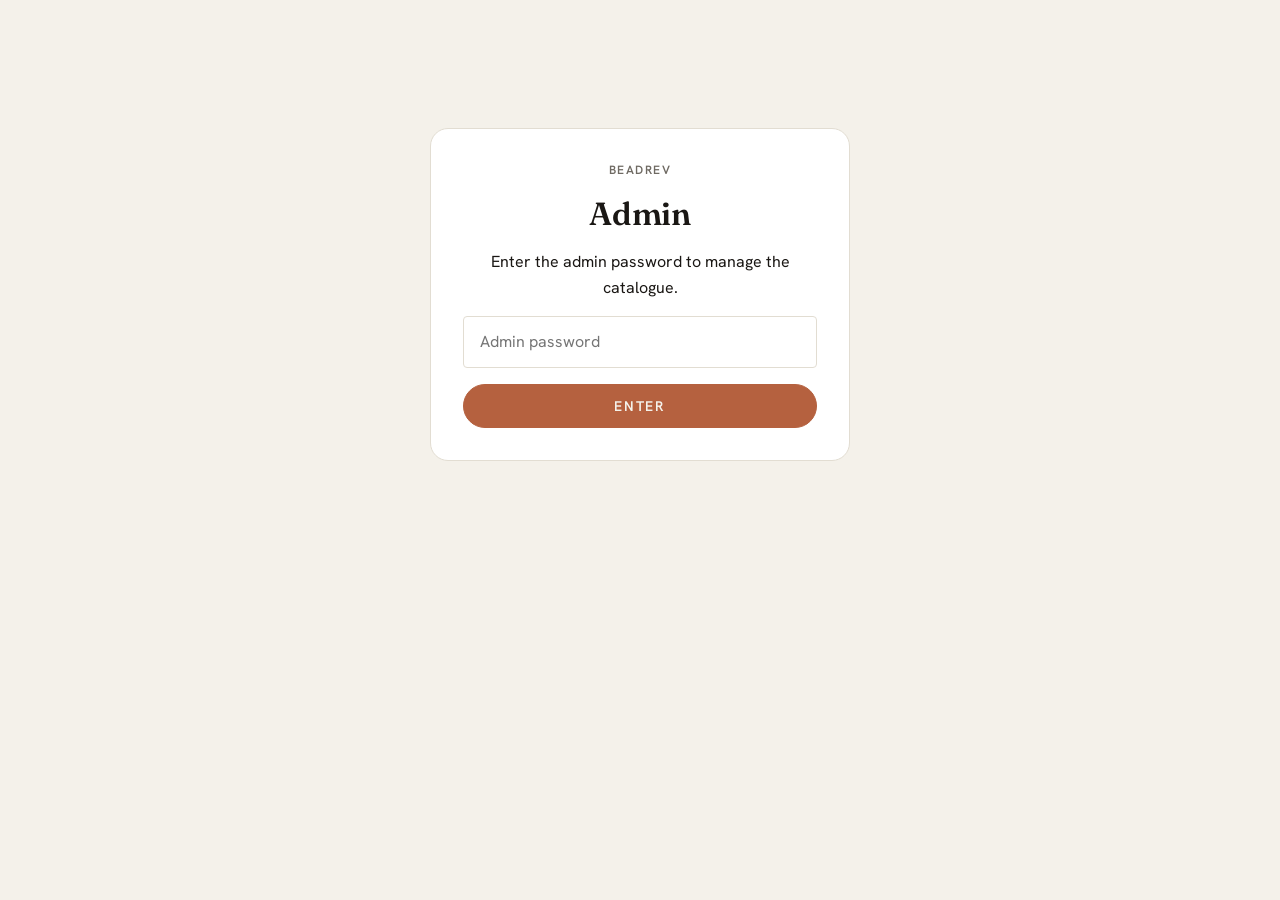
<file: admin.html>
<!DOCTYPE html>
<html lang="en">
<head>
  <meta charset="UTF-8">
  <meta name="viewport" content="width=device-width, initial-scale=1">
  <meta name="robots" content="noindex, nofollow">
  <title>BeadRev — Admin</title>

  <link rel="icon" href="images/favicon.svg" type="image/svg+xml">

  <link rel="preconnect" href="https://fonts.googleapis.com">
  <link rel="preconnect" href="https://fonts.gstatic.com" crossorigin>
  <link href="https://fonts.googleapis.com/css2?family=Fraunces:opsz,wght@9..144,400;9..144,600&family=Hanken+Grotesk:wght@400;500;600&display=swap" rel="stylesheet">
  <link rel="preconnect" href="https://res.cloudinary.com">

  <link rel="stylesheet" href="css/styles.css">
  <script src="js/config.js" defer></script>
</head>
<body>
  <div class="admin-shell">

    <div class="admin-gate" id="admin-gate">
      <p class="label">BeadRev</p>
      <h1>Admin</h1>
      <p>Enter the admin password to manage the catalogue.</p>
      <form id="gate-form" novalidate>
        <div class="field">
          <label for="gate-password" class="visually-hidden">Admin password</label>
          <input type="password" id="gate-password" name="password" autocomplete="current-password" required placeholder="Admin password">
        </div>
        <button class="btn btn--accent btn--block" type="submit" id="gate-submit">Enter</button>
        <p class="field-hint" id="gate-hint" role="alert"></p>
      </form>
    </div>

    <div id="admin-main" hidden>
      <header class="admin-header">
        <div>
          <p class="label">BeadRev</p>
          <h1>Admin</h1>
        </div>
        <p class="admin-status" id="admin-status" role="status">Loading products…</p>
      </header>

      <div id="admin-notice"></div>

      <section aria-labelledby="admin-list-title">
        <div class="admin-section-head">
          <p class="label">Catalogue</p>
          <h2 id="admin-list-title">Products</h2>
        </div>
        <div class="admin-list" id="admin-list"></div>
        <button class="btn btn--ghost" id="admin-add-btn" type="button">+ Add a new piece</button>
      </section>

      <section aria-labelledby="admin-form-title" id="admin-form-section" hidden>
        <form class="admin-form" id="admin-form" novalidate>
          <h2 id="admin-form-title">Add a piece</h2>

          <div class="field">
            <label for="f-name">Yorùbá name</label>
            <input type="text" id="f-name" required>
          </div>

          <div class="field-row field-row--2">
            <div class="field">
              <label for="f-meaning">Meaning</label>
              <input type="text" id="f-meaning" required>
            </div>
            <div class="field">
              <label for="f-type">Type</label>
              <select id="f-type">
                <option value="bracelet">Bracelet</option>
                <option value="necklace">Necklace</option>
              </select>
            </div>
          </div>

          <div class="field">
            <label for="f-tagline">Tagline</label>
            <input type="text" id="f-tagline" required>
          </div>

          <div class="field">
            <label for="f-description">Material description</label>
            <textarea id="f-description"></textarea>
          </div>

          <div class="field-row field-row--2">
            <div class="field">
              <label for="f-price">Price (₦)</label>
              <input type="number" id="f-price" min="0" step="100" inputmode="numeric" required>
            </div>
            <div class="field">
              <span class="label" id="f-stock-label">Availability</span>
              <label class="toggle" for="f-instock">
                <input type="checkbox" id="f-instock" checked aria-labelledby="f-stock-label">
                <span>In stock</span>
              </label>
            </div>
          </div>

          <div class="field">
            <span class="label" id="f-themes-label">Themes</span>
            <div class="chip-input" id="f-themes" aria-labelledby="f-themes-label">
              <input type="text" id="f-themes-input" placeholder="Type a theme, press Enter">
            </div>
            <p class="field-hint">Drives the shop's filter chips — e.g. Success, Joy, Love, Favour, Faith, Protection.</p>
          </div>

          <div class="field-row field-row--2">
            <div class="field">
              <span class="label" id="f-colours-label">Colours</span>
              <div class="chip-input" id="f-colours" aria-labelledby="f-colours-label">
                <input type="text" id="f-colours-input" placeholder="Type a colour, press Enter">
              </div>
            </div>
            <div class="field">
              <span class="label" id="f-sizes-label">Sizes</span>
              <div class="chip-input" id="f-sizes" aria-labelledby="f-sizes-label">
                <input type="text" id="f-sizes-input" placeholder="Type a size, press Enter">
              </div>
            </div>
          </div>

          <div class="field">
            <span class="label" id="image-drop-label">Photo</span>
            <div class="image-drop" id="image-drop" tabindex="0" role="button" aria-labelledby="image-drop-label">
              <div class="image-drop__preview" id="image-preview" hidden></div>
              <p id="image-drop-text">Drag a photo here, or click to choose one</p>
              <input type="file" id="image-input" accept="image/*" class="visually-hidden" tabindex="-1">
            </div>
            <p class="field-hint" id="image-hint" aria-live="polite"></p>
          </div>

          <div class="admin-form__actions">
            <button class="btn btn--accent" type="submit" id="form-save-btn">Save piece</button>
            <button class="btn btn--ghost" type="button" id="form-cancel-btn">Cancel</button>
            <button class="btn btn--danger" type="button" id="form-delete-btn" hidden>Delete this piece</button>
          </div>
        </form>
      </section>

      <div class="admin-save-bar">
        <button class="btn btn--accent" id="admin-save-all" type="button">Save catalogue to BeadRev</button>
        <p class="field-hint" id="admin-save-hint" aria-live="polite"></p>
      </div>
    </div>
  </div>

  <div class="toast-region" id="toast-region"></div>
  <div class="visually-hidden" id="sr-announcer" aria-live="polite" aria-atomic="true"></div>

  <script src="js/admin.js" defer></script>
</body>
</html>
</file>
<file: css/styles.css>
/* ============================================================
   BeadRev NG — design tokens
   ============================================================ */
:root {
  /* Colour */
  --bg:     #F4F1EA;
  --ink:    #1A1714;
  --muted:  #6F6A63;
  --accent: #B5613F;
  --line:   #E2DDD2;
  --surface: #FFFFFF;

  /* Spacing scale */
  --space-1: 4px;
  --space-2: 8px;
  --space-3: 12px;
  --space-4: 16px;
  --space-5: 24px;
  --space-6: 32px;
  --space-7: 48px;
  --space-8: 64px;
  --space-9: 96px;

  /* Type scale */
  --font-display: "Fraunces", Georgia, serif;
  --font-body: "Hanken Grotesk", -apple-system, BlinkMacSystemFont, "Segoe UI", sans-serif;
  --text-xs:   0.75rem;
  --text-sm:   0.875rem;
  --text-base: 1rem;
  --text-md:   1.125rem;
  --text-lg:   1.375rem;
  --text-xl:   1.875rem;
  --text-2xl:  2.5rem;
  --text-3xl:  3.5rem;
  --leading-tight: 1.15;
  --leading-snug: 1.35;
  --leading-relaxed: 1.6;
  --tracking-label: 0.12em;

  /* Radius & shadow */
  --radius-sm: 4px;
  --radius-md: 10px;
  --radius-lg: 18px;
  --shadow-soft: 0 12px 32px -16px rgba(26, 23, 20, 0.28);
  --shadow-card: 0 6px 20px -12px rgba(26, 23, 20, 0.22);

  /* Motion */
  --ease: cubic-bezier(0.22, 1, 0.36, 1);
  --duration-fast: 150ms;
  --duration-base: 250ms;
  --duration-slow: 400ms;

  --tap-min: 44px;
}

@media (prefers-reduced-motion: reduce) {
  :root {
    --duration-fast: 0ms;
    --duration-base: 0ms;
    --duration-slow: 0ms;
  }
}

/* ============================================================
   Reset & base
   ============================================================ */
*, *::before, *::after { box-sizing: border-box; }
html { -webkit-text-size-adjust: 100%; }

body {
  margin: 0;
  background: var(--bg);
  color: var(--ink);
  font-family: var(--font-body);
  font-size: var(--text-base);
  line-height: var(--leading-relaxed);
  -webkit-font-smoothing: antialiased;
  text-rendering: optimizeLegibility;
}

img, video { max-width: 100%; display: block; }

h1, h2, h3, h4 {
  font-family: var(--font-display);
  font-weight: 600;
  line-height: var(--leading-tight);
  margin: 0;
  letter-spacing: -0.01em;
}

p { margin: 0; }

a { color: inherit; }

button {
  font-family: inherit;
  font-size: inherit;
  cursor: pointer;
}

ul { margin: 0; padding: 0; list-style: none; }

:focus-visible {
  outline: 2px solid var(--accent);
  outline-offset: 3px;
  border-radius: var(--radius-sm);
}

.visually-hidden {
  position: absolute;
  width: 1px;
  height: 1px;
  margin: -1px;
  padding: 0;
  overflow: hidden;
  clip: rect(0 0 0 0);
  white-space: nowrap;
  border: 0;
}

.skip-link {
  position: absolute;
  top: -100%;
  left: var(--space-4);
  background: var(--ink);
  color: var(--bg);
  padding: var(--space-3) var(--space-5);
  border-radius: var(--radius-sm);
  z-index: 200;
  transition: top var(--duration-base) var(--ease);
}
.skip-link:focus { top: var(--space-3); }

.label {
  font-size: var(--text-xs);
  letter-spacing: var(--tracking-label);
  text-transform: uppercase;
  color: var(--muted);
  font-weight: 600;
}

.container {
  max-width: 1240px;
  margin: 0 auto;
  padding-inline: var(--space-5);
}

@media (min-width: 700px) {
  .container { padding-inline: var(--space-7); }
}

/* ============================================================
   Page-load reveal
   ============================================================ */
[data-reveal] {
  opacity: 0;
  transform: translateY(18px);
  transition: opacity var(--duration-slow) var(--ease), transform var(--duration-slow) var(--ease);
}
[data-reveal].is-visible {
  opacity: 1;
  transform: translateY(0);
}
@media (prefers-reduced-motion: reduce) {
  [data-reveal] { opacity: 1; transform: none; transition: none; }
}

/* ============================================================
   Header
   ============================================================ */
.site-header {
  position: sticky;
  top: 0;
  z-index: 50;
  display: flex;
  align-items: center;
  justify-content: space-between;
  padding: var(--space-3) var(--space-5);
  background: rgba(244, 241, 234, 0.86);
  backdrop-filter: saturate(140%) blur(10px);
  border-bottom: 1px solid var(--line);
}
@media (min-width: 700px) {
  .site-header { padding: var(--space-4) var(--space-7); }
}

.wordmark {
  font-family: var(--font-display);
  font-size: var(--text-lg);
  letter-spacing: 0.02em;
  text-decoration: none;
}

.cart-toggle,
.nav-toggle {
  display: inline-flex;
  align-items: center;
  gap: var(--space-2);
  background: transparent;
  border: 1px solid var(--line);
  border-radius: 999px;
  padding: var(--space-2) var(--space-4);
  min-height: var(--tap-min);
  font-size: var(--text-sm);
  letter-spacing: var(--tracking-label);
  text-transform: uppercase;
  color: var(--ink);
  transition: border-color var(--duration-base) var(--ease), background var(--duration-base) var(--ease);
}
.cart-toggle:hover,
.nav-toggle:hover { border-color: var(--accent); }

.nav-toggle__icon {
  position: relative;
  display: inline-block;
  width: 16px;
  height: 1px;
  background: currentColor;
}
.nav-toggle__icon::before,
.nav-toggle__icon::after {
  content: "";
  position: absolute;
  left: 0;
  width: 16px;
  height: 1px;
  background: currentColor;
}
.nav-toggle__icon::before { top: -5px; }
.nav-toggle__icon::after { top: 5px; }

.cart-count {
  display: inline-flex;
  align-items: center;
  justify-content: center;
  min-width: 22px;
  height: 22px;
  padding-inline: 6px;
  border-radius: 999px;
  background: var(--accent);
  color: var(--surface);
  font-size: var(--text-xs);
  font-weight: 700;
  letter-spacing: 0;
  text-transform: none;
  transition: transform var(--duration-fast) var(--ease);
}
.cart-count.is-bumped { animation: bump var(--duration-base) var(--ease); }
@keyframes bump {
  0% { transform: scale(1); }
  40% { transform: scale(1.35); }
  100% { transform: scale(1); }
}
@media (prefers-reduced-motion: reduce) {
  .cart-count.is-bumped { animation: none; }
}

/* ============================================================
   Hero
   ============================================================ */
.hero {
  position: relative;
  display: grid;
  align-items: end;
  min-height: min(56vh, 520px);
  overflow: hidden;
  color: var(--bg);
}
@media (min-width: 700px) {
  .hero { min-height: min(86vh, 760px); }
  .scroll-cue { display: inline-flex; }
}

.hero__media {
  position: absolute;
  inset: 0;
  z-index: 0;
  background: linear-gradient(155deg, #C98A6B 0%, #8C4A30 60%, #4A2A1B 100%);
}
.hero__media video,
.hero__media img {
  width: 100%;
  height: 100%;
  object-fit: cover;
}
.hero__media::after {
  content: "";
  position: absolute;
  inset: 0;
  background: linear-gradient(180deg, rgba(26,23,20,0.18) 0%, rgba(26,23,20,0.62) 100%);
}

.hero__content {
  position: relative;
  z-index: 1;
  padding: var(--space-7) var(--space-5) var(--space-3);
  max-width: 640px;
}
@media (min-width: 700px) {
  .hero__content { padding: var(--space-9) var(--space-7) var(--space-8); }
}

.hero__top {
  position: absolute;
  top: var(--space-5);
  left: var(--space-5);
  right: var(--space-5);
  z-index: 1;
  display: flex;
  flex-direction: column;
  align-items: flex-end;
  gap: var(--space-2);
}

.hero__eyebrow {
  align-self: stretch;
  color: rgba(244, 241, 234, 0.78);
}

.hero__headline {
  font-size: clamp(var(--text-2xl), 7vw, var(--text-3xl));
  margin-bottom: var(--space-4);
}

.hero__line {
  font-size: var(--text-md);
  max-width: 46ch;
  color: rgba(244, 241, 234, 0.92);
}

.hero__sound-toggle {
  display: inline-flex;
  align-items: center;
  min-height: var(--tap-min);
  padding: var(--space-2) var(--space-4);
  border-radius: 999px;
  border: 1px solid rgba(244, 241, 234, 0.5);
  background: rgba(26, 23, 20, 0.35);
  backdrop-filter: blur(6px);
  color: rgba(244, 241, 234, 0.92);
  font-size: var(--text-xs);
  letter-spacing: var(--tracking-label);
  text-transform: uppercase;
  transition: border-color var(--duration-base) var(--ease), background var(--duration-base) var(--ease);
}
.hero__sound-toggle:hover { border-color: rgba(244, 241, 234, 0.9); }
.hero__sound-toggle[aria-pressed="true"] { background: rgba(26, 23, 20, 0.55); }

.scroll-cue {
  display: none;
  position: absolute;
  bottom: var(--space-5);
  left: 50%;
  transform: translateX(-50%);
  z-index: 1;
  flex-direction: column;
  align-items: center;
  gap: var(--space-2);
  color: rgba(244, 241, 234, 0.85);
  font-size: var(--text-xs);
  letter-spacing: var(--tracking-label);
  text-transform: uppercase;
  text-decoration: none;
}
.scroll-cue__line {
  width: 1px;
  height: 36px;
  background: currentColor;
  animation: scrollcue 1.8s var(--ease) infinite;
}
@keyframes scrollcue {
  0%   { transform: scaleY(0.3); opacity: 0.4; transform-origin: top; }
  50%  { transform: scaleY(1);   opacity: 1;   transform-origin: top; }
  100% { transform: scaleY(0.3); opacity: 0.4; transform-origin: bottom; }
}
@media (prefers-reduced-motion: reduce) {
  .scroll-cue__line { animation: none; }
}

/* ============================================================
   Section heads
   ============================================================ */
.section { padding-block: var(--space-9); }
.section__head {
  max-width: 64ch;
  margin-bottom: var(--space-7);
}
.section__title {
  font-size: clamp(var(--text-xl), 4.5vw, var(--text-2xl));
  margin-top: var(--space-2);
}
/* ============================================================
   Filters
   ============================================================ */
.filters {
  display: flex;
  flex-wrap: wrap;
  gap: var(--space-2);
  margin-bottom: var(--space-6);
}

.filter-chip {
  display: inline-flex;
  align-items: center;
  min-height: var(--tap-min);
  padding: var(--space-2) var(--space-5);
  border-radius: 999px;
  border: 1px solid var(--line);
  background: transparent;
  color: var(--muted);
  font-size: var(--text-sm);
  letter-spacing: var(--tracking-label);
  text-transform: uppercase;
  transition: all var(--duration-base) var(--ease);
}
.filter-chip:hover { border-color: var(--accent); color: var(--ink); }
.filter-chip[aria-pressed="true"] {
  background: var(--ink);
  border-color: var(--ink);
  color: var(--bg);
}

/* ============================================================
   Product grid & cards
   ============================================================ */
.grid {
  display: grid;
  grid-template-columns: repeat(1, 1fr);
  gap: var(--space-6) var(--space-5);
}
@media (min-width: 620px) {
  .grid { grid-template-columns: repeat(2, 1fr); }
}
@media (min-width: 980px) {
  .grid { grid-template-columns: repeat(3, 1fr); gap: var(--space-7); }
}

.product-card {
  display: block;
  width: 100%;
  text-align: left;
  background: transparent;
  border: 0;
  padding: 0;
  color: inherit;
}

.product-card__frame {
  position: relative;
  aspect-ratio: 4 / 5;
  border-radius: var(--radius-md);
  overflow: hidden;
  background: var(--line);
  margin-bottom: var(--space-4);
  transition: transform var(--duration-slow) var(--ease), box-shadow var(--duration-slow) var(--ease);
}
.product-card:hover .product-card__frame,
.product-card:focus-visible .product-card__frame {
  transform: translateY(-4px);
  box-shadow: var(--shadow-card);
}
.product-card:hover .product-card__image,
.product-card:focus-visible .product-card__image {
  transform: scale(1.045);
}

.product-card__image,
.product-card__placeholder {
  position: absolute;
  inset: 0;
  width: 100%;
  height: 100%;
  object-fit: cover;
  transition: transform var(--duration-slow) var(--ease), opacity var(--duration-slow) var(--ease);
}
.product-card__image[data-loaded="false"] { opacity: 0; }
.product-card__image[data-loaded="true"] { opacity: 1; }

.product-card__placeholder {
  display: flex;
  align-items: center;
  justify-content: center;
  text-align: center;
  padding: var(--space-5);
  font-family: var(--font-display);
  font-size: var(--text-lg);
  color: var(--surface);
  background: linear-gradient(155deg, #C98A6B 0%, #8C4A30 100%);
}

.badge {
  position: absolute;
  top: var(--space-3);
  left: var(--space-3);
  z-index: 1;
  background: rgba(26, 23, 20, 0.82);
  color: var(--bg);
  font-size: var(--text-xs);
  letter-spacing: var(--tracking-label);
  text-transform: uppercase;
  padding: var(--space-1) var(--space-3);
  border-radius: 999px;
}

.product-card__name {
  font-family: var(--font-display);
  font-size: var(--text-md);
  margin-bottom: 2px;
}
.product-card__meaning {
  color: var(--accent);
  font-size: var(--text-sm);
  letter-spacing: var(--tracking-label);
  text-transform: uppercase;
  margin-bottom: var(--space-2);
}
.product-card__tagline {
  color: var(--muted);
  font-size: var(--text-sm);
  margin-bottom: var(--space-2);
}
.product-card__price {
  font-weight: 600;
}

.product-card[data-sold-out="true"] .product-card__frame { opacity: 0.55; }

.no-results {
  padding: var(--space-7) 0;
  color: var(--muted);
  text-align: center;
  font-size: var(--text-md);
}

/* Skeletons */
.skeleton-card__frame {
  aspect-ratio: 4 / 5;
  border-radius: var(--radius-md);
  margin-bottom: var(--space-4);
  background: linear-gradient(100deg, var(--line) 30%, #F0EBE0 50%, var(--line) 70%);
  background-size: 200% 100%;
  animation: shimmer 1.5s ease-in-out infinite;
}
.skeleton-card__line {
  height: 14px;
  border-radius: var(--radius-sm);
  background: var(--line);
  margin-bottom: var(--space-2);
}
.skeleton-card__line--short { width: 55%; }
.skeleton-card__line--tiny { width: 35%; }
@keyframes shimmer {
  0% { background-position: 200% 0; }
  100% { background-position: -200% 0; }
}
@media (prefers-reduced-motion: reduce) {
  .skeleton-card__frame { animation: none; }
}

.notice {
  display: inline-flex;
  align-items: center;
  gap: var(--space-2);
  font-size: var(--text-sm);
  color: var(--muted);
  background: var(--surface);
  border: 1px solid var(--line);
  border-radius: 999px;
  padding: var(--space-2) var(--space-4);
  margin-bottom: var(--space-5);
}

/* ============================================================
   Modal — quick view
   ============================================================ */
.scrim {
  position: fixed;
  inset: 0;
  background: rgba(26, 23, 20, 0.5);
  z-index: 90;
  opacity: 0;
  visibility: hidden;
  transition: opacity var(--duration-base) var(--ease), visibility 0s linear var(--duration-base);
}
.scrim.is-open {
  opacity: 1;
  visibility: visible;
  transition: opacity var(--duration-base) var(--ease);
}

.modal {
  position: fixed;
  inset: 0;
  z-index: 91;
  display: flex;
  align-items: center;
  justify-content: center;
  padding: var(--space-4);
  visibility: hidden;
  pointer-events: none;
}
.modal.is-open { visibility: visible; pointer-events: auto; }

.modal__panel {
  background: var(--surface);
  border-radius: var(--radius-lg);
  max-width: 920px;
  width: 100%;
  max-height: min(88vh, 880px);
  overflow-y: auto;
  display: grid;
  gap: 0;
  position: relative;
  opacity: 0;
  transform: translateY(24px) scale(0.98);
  transition: opacity var(--duration-base) var(--ease), transform var(--duration-base) var(--ease);
}
.modal.is-open .modal__panel {
  opacity: 1;
  transform: translateY(0) scale(1);
}
@media (min-width: 760px) {
  .modal__panel { grid-template-columns: 1.1fr 1fr; max-height: min(82vh, 760px); }
}

.modal__close--static { position: static; }

.modal__close {
  position: absolute;
  top: var(--space-3);
  right: var(--space-3);
  z-index: 2;
  width: var(--tap-min);
  height: var(--tap-min);
  display: inline-flex;
  align-items: center;
  justify-content: center;
  background: rgba(244, 241, 234, 0.92);
  border: 1px solid var(--line);
  border-radius: 50%;
  font-size: var(--text-md);
  line-height: 1;
}

.modal__gallery {
  background: var(--bg);
  padding: var(--space-5);
}
.modal__main {
  position: relative;
  aspect-ratio: 4 / 5;
  border-radius: var(--radius-md);
  overflow: hidden;
  background: var(--line);
  cursor: zoom-in;
  touch-action: pan-y pinch-zoom;
}
.modal__main img,
.modal__main .product-card__placeholder {
  position: absolute;
  inset: 0;
  width: 100%;
  height: 100%;
  object-fit: cover;
  transition: transform var(--duration-base) var(--ease);
}
.modal__main img { transform: scale(var(--zoom-scale, 1)); }
.modal__main.is-zoomed { cursor: zoom-out; }

.modal__thumbs {
  display: flex;
  gap: var(--space-2);
  margin-top: var(--space-3);
  overflow-x: auto;
  padding-bottom: 2px;
}
.modal__thumb {
  flex: 0 0 auto;
  width: 64px;
  height: 64px;
  border-radius: var(--radius-sm);
  overflow: hidden;
  border: 2px solid transparent;
  padding: 0;
  background: var(--line);
}
.modal__thumb img { width: 100%; height: 100%; object-fit: cover; }
.modal__thumb[aria-current="true"] { border-color: var(--accent); }

.modal__info {
  padding: var(--space-5);
  padding-bottom: calc(var(--space-9) + var(--space-4));
  display: flex;
  flex-direction: column;
  gap: var(--space-4);
}
@media (min-width: 760px) {
  .modal__info { padding: var(--space-6); padding-bottom: var(--space-6); }
}

.modal__meaning {
  color: var(--accent);
  letter-spacing: var(--tracking-label);
  text-transform: uppercase;
  font-size: var(--text-sm);
}
.modal__title { font-size: var(--text-xl); }
.modal__story { color: var(--muted); }
.modal__price { font-size: var(--text-md); font-weight: 600; }

/* ============================================================
   Info overlays (Our Story / Care & sizing / Contact us)
   ============================================================ */
.modal--info .modal__panel {
  grid-template-columns: 1fr;
  max-width: 640px;
  max-height: min(88vh, 720px);
}
.info-modal__photo {
  aspect-ratio: 3 / 4;
  background: var(--line);
}
.info-modal__photo img {
  width: 100%;
  height: 100%;
  object-fit: cover;
}
.info-modal__body { padding: var(--space-6); }
@media (min-width: 700px) {
  .info-modal__body { padding: var(--space-7); }
}
.info-modal__body p { margin-bottom: var(--space-4); max-width: 56ch; color: var(--muted); }
.info-modal__body p:last-of-type { margin-bottom: 0; }
.info-modal__body .contact__links { margin-top: var(--space-5); }

.option-group__label {
  display: block;
  margin-bottom: var(--space-2);
}

.swatches, .size-chips {
  display: flex;
  flex-wrap: wrap;
  gap: var(--space-2);
}

.swatch {
  display: inline-flex;
  align-items: center;
  gap: var(--space-2);
  min-height: var(--tap-min);
  padding: var(--space-1) var(--space-4) var(--space-1) var(--space-1);
  border-radius: 999px;
  border: 1px solid var(--line);
  background: var(--surface);
  font-size: var(--text-sm);
}
.swatch__dot {
  width: 28px;
  height: 28px;
  border-radius: 50%;
  border: 1px solid var(--line);
  background: var(--swatch-colour, var(--line));
}
.swatch[aria-pressed="true"] { border-color: var(--ink); background: var(--bg); font-weight: 600; }

.size-chip {
  min-width: var(--tap-min);
  min-height: var(--tap-min);
  padding-inline: var(--space-4);
  border-radius: var(--radius-sm);
  border: 1px solid var(--line);
  background: var(--surface);
  font-size: var(--text-sm);
}
.size-chip[aria-pressed="true"] {
  border-color: var(--ink);
  background: var(--ink);
  color: var(--bg);
}

.stepper {
  display: inline-flex;
  align-items: center;
  border: 1px solid var(--line);
  border-radius: 999px;
  overflow: hidden;
}
.stepper__btn {
  width: var(--tap-min);
  height: var(--tap-min);
  display: inline-flex;
  align-items: center;
  justify-content: center;
  background: transparent;
  border: 0;
  font-size: var(--text-md);
}
.stepper__btn:hover { background: var(--line); }
.stepper__value {
  min-width: 36px;
  text-align: center;
  font-variant-numeric: tabular-nums;
}

.btn {
  display: inline-flex;
  align-items: center;
  justify-content: center;
  gap: var(--space-2);
  min-height: var(--tap-min);
  padding: var(--space-3) var(--space-6);
  border-radius: 999px;
  border: 1px solid var(--ink);
  background: var(--ink);
  color: var(--bg);
  font-size: var(--text-sm);
  letter-spacing: var(--tracking-label);
  text-transform: uppercase;
  font-weight: 600;
  transition: transform var(--duration-fast) var(--ease), opacity var(--duration-fast) var(--ease), background var(--duration-base) var(--ease);
}
.btn:hover { transform: translateY(-1px); }
.btn:disabled { opacity: 0.5; cursor: not-allowed; transform: none; }
.btn--ghost { background: transparent; color: var(--ink); }
.btn--ghost:hover { background: var(--line); }
.btn--accent { background: var(--accent); border-color: var(--accent); }
.btn--block { width: 100%; }
.btn--danger { background: transparent; border-color: var(--line); color: var(--accent); }
.btn--danger:hover { border-color: var(--accent); background: rgba(181, 97, 63, 0.08); }
.btn--small { padding: var(--space-2) var(--space-4); min-height: 38px; font-size: var(--text-xs); }

.btn[data-loading="true"] { position: relative; color: transparent; }
.btn[data-loading="true"]::after {
  content: "";
  position: absolute;
  width: 16px;
  height: 16px;
  border-radius: 50%;
  border: 2px solid currentColor;
  border-top-color: transparent;
  color: var(--bg);
  animation: spin 700ms linear infinite;
}
@keyframes spin { to { transform: rotate(360deg); } }
@media (prefers-reduced-motion: reduce) {
  .btn[data-loading="true"]::after { animation-duration: 1400ms; }
}

.modal__add-row {
  display: flex;
  align-items: center;
  gap: var(--space-4);
  flex-wrap: wrap;
}

.sticky-cta {
  position: sticky;
  bottom: 0;
  background: linear-gradient(0deg, var(--surface) 60%, rgba(255,255,255,0));
  padding-top: var(--space-5);
  margin-top: auto;
}
@media (min-width: 760px) {
  .sticky-cta { position: static; background: none; padding-top: 0; }
}

.field-hint {
  font-size: var(--text-xs);
  color: var(--muted);
}

/* ============================================================
   Site menu drawer
   ============================================================ */
.nav-drawer {
  position: fixed;
  top: 0;
  left: 0;
  bottom: 0;
  z-index: 92;
  width: min(360px, 100vw);
  background: var(--surface);
  display: flex;
  flex-direction: column;
  transform: translateX(-100%);
  transition: transform var(--duration-base) var(--ease);
  box-shadow: var(--shadow-soft);
}
.nav-drawer.is-open { transform: translateX(0); }

.nav-drawer__head {
  display: flex;
  align-items: center;
  justify-content: space-between;
  padding: var(--space-5);
  border-bottom: 1px solid var(--line);
}

.nav-drawer__list {
  display: flex;
  flex-direction: column;
  padding: var(--space-3) var(--space-2);
}
.nav-drawer__link {
  display: block;
  width: 100%;
  text-align: left;
  padding: var(--space-4);
  border-radius: var(--radius-md);
  background: transparent;
  font-family: var(--font-display);
  font-size: var(--text-lg);
  min-height: var(--tap-min);
  transition: background var(--duration-base) var(--ease), color var(--duration-base) var(--ease);
}
.nav-drawer__link:hover,
.nav-drawer__link:focus-visible { background: var(--line); color: var(--accent); }

/* ============================================================
   Cart drawer
   ============================================================ */
.cart-drawer {
  position: fixed;
  top: 0;
  right: 0;
  bottom: 0;
  z-index: 92;
  width: min(440px, 100vw);
  background: var(--surface);
  display: flex;
  flex-direction: column;
  transform: translateX(100%);
  transition: transform var(--duration-base) var(--ease);
  box-shadow: var(--shadow-soft);
}
.cart-drawer.is-open { transform: translateX(0); }

.cart-drawer__head {
  display: flex;
  align-items: center;
  justify-content: space-between;
  padding: var(--space-5);
  border-bottom: 1px solid var(--line);
}
.cart-drawer__title { font-size: var(--text-lg); }

.cart-drawer__items {
  flex: 1;
  overflow-y: auto;
  padding: var(--space-4) var(--space-5);
  display: flex;
  flex-direction: column;
  gap: var(--space-4);
}

.cart-item {
  display: grid;
  grid-template-columns: 64px 1fr auto;
  gap: var(--space-3);
  align-items: start;
}
.cart-item__thumb {
  position: relative;
  width: 64px;
  height: 80px;
  border-radius: var(--radius-sm);
  overflow: hidden;
  background: var(--line);
}
.cart-item__thumb img,
.cart-item__thumb .product-card__placeholder {
  width: 100%; height: 100%; object-fit: cover; font-size: var(--text-sm);
}
.cart-item__name { font-family: var(--font-display); font-size: var(--text-md); }
.cart-item__meta { color: var(--muted); font-size: var(--text-sm); }
.cart-item__price { font-weight: 600; white-space: nowrap; }
.cart-item__remove {
  background: none;
  border: 0;
  color: var(--muted);
  font-size: var(--text-xs);
  letter-spacing: var(--tracking-label);
  text-transform: uppercase;
  text-decoration: underline;
  padding: var(--space-1) 0;
  min-height: var(--tap-min);
}
.cart-item__remove:hover { color: var(--accent); }

.cart-drawer__empty {
  margin: auto;
  text-align: center;
  color: var(--muted);
  padding: var(--space-7);
}

.cart-drawer__footer {
  border-top: 1px solid var(--line);
  padding: var(--space-5);
  display: flex;
  flex-direction: column;
  gap: var(--space-3);
}
.cart-drawer__subtotal {
  display: flex;
  justify-content: space-between;
  font-size: var(--text-md);
  font-weight: 600;
}
.cart-drawer__microcopy {
  font-size: var(--text-xs);
  color: var(--muted);
  text-align: center;
}

/* ============================================================
   Contact section
   ============================================================ */
.contact__links {
  display: flex;
  flex-wrap: wrap;
  gap: var(--space-4);
}
.contact__links .btn { min-width: 14rem; }

/* ============================================================
   Testimonials slot
   ============================================================ */
.testimonials[hidden] { display: none; }
.testimonials__grid {
  display: grid;
  gap: var(--space-5);
}
@media (min-width: 760px) {
  .testimonials__grid { grid-template-columns: repeat(3, 1fr); }
}
.testimonial {
  background: var(--surface);
  border-radius: var(--radius-md);
  padding: var(--space-5);
  border: 1px solid var(--line);
}
.testimonial blockquote { margin: 0 0 var(--space-3); font-family: var(--font-display); font-size: var(--text-md); }
.testimonial cite { color: var(--muted); font-style: normal; font-size: var(--text-sm); }

/* ============================================================
   Footer
   ============================================================ */
.site-footer {
  border-top: 1px solid var(--line);
  padding: var(--space-7) 0 var(--space-8);
}
.site-footer__row {
  display: flex;
  flex-wrap: wrap;
  align-items: center;
  justify-content: space-between;
  gap: var(--space-4);
  margin-bottom: var(--space-5);
}
.site-footer__links {
  display: flex;
  gap: var(--space-5);
  flex-wrap: wrap;
}
.site-footer__links a {
  text-decoration: none;
  letter-spacing: var(--tracking-label);
  text-transform: uppercase;
  font-size: var(--text-sm);
  border-bottom: 1px solid transparent;
  padding-bottom: 2px;
  min-height: var(--tap-min);
  display: inline-flex;
  align-items: center;
}
.site-footer__links a:hover { border-color: var(--accent); color: var(--accent); }
.site-footer__credit {
  color: var(--muted);
  font-size: var(--text-sm);
}

/* ============================================================
   Toasts & live region
   ============================================================ */
.toast-region {
  position: fixed;
  left: 50%;
  bottom: var(--space-6);
  transform: translateX(-50%);
  z-index: 120;
  display: flex;
  flex-direction: column;
  gap: var(--space-2);
  width: min(360px, calc(100vw - var(--space-6)));
}
.toast {
  background: var(--ink);
  color: var(--bg);
  border-radius: var(--radius-md);
  padding: var(--space-3) var(--space-5);
  font-size: var(--text-sm);
  box-shadow: var(--shadow-soft);
  opacity: 0;
  transform: translateY(12px);
  transition: opacity var(--duration-base) var(--ease), transform var(--duration-base) var(--ease);
}
.toast.is-visible { opacity: 1; transform: translateY(0); }
.toast--error { background: var(--accent); }

/* ============================================================
   Admin
   ============================================================ */
.admin-shell {
  max-width: 980px;
  margin: 0 auto;
  padding: var(--space-6) var(--space-5) var(--space-9);
}
.admin-header {
  display: flex;
  align-items: baseline;
  justify-content: space-between;
  gap: var(--space-4);
  margin-bottom: var(--space-6);
  flex-wrap: wrap;
}
.admin-header h1 { font-size: var(--text-xl); }
.admin-status { font-size: var(--text-sm); color: var(--muted); }

.admin-section-head { margin-bottom: var(--space-4); }
.admin-section-head h2 { font-size: var(--text-lg); margin-top: var(--space-1); }

.admin-save-bar {
  display: flex;
  align-items: center;
  gap: var(--space-4);
  flex-wrap: wrap;
  margin-top: var(--space-7);
  padding-top: var(--space-5);
  border-top: 1px solid var(--line);
}

.admin-gate {
  max-width: 420px;
  margin: var(--space-9) auto;
  padding: var(--space-6);
  background: var(--surface);
  border: 1px solid var(--line);
  border-radius: var(--radius-lg);
  display: flex;
  flex-direction: column;
  gap: var(--space-4);
  text-align: center;
}
.admin-gate[hidden] { display: none; }

.field {
  display: flex;
  flex-direction: column;
  gap: var(--space-2);
  margin-bottom: var(--space-4);
}
.field label {
  font-size: var(--text-sm);
  font-weight: 600;
}
.field input[type="text"],
.field input[type="number"],
.field input[type="password"],
.field textarea,
.field select {
  font: inherit;
  padding: var(--space-3) var(--space-4);
  border: 1px solid var(--line);
  border-radius: var(--radius-sm);
  background: var(--surface);
  color: var(--ink);
  min-height: var(--tap-min);
}
.field textarea { min-height: 96px; resize: vertical; }
.field-row {
  display: grid;
  gap: var(--space-4);
}
@media (min-width: 640px) {
  .field-row--2 { grid-template-columns: 1fr 1fr; }
  .field-row--3 { grid-template-columns: repeat(3, 1fr); }
}

.toggle {
  display: inline-flex;
  align-items: center;
  gap: var(--space-3);
  min-height: var(--tap-min);
}

.chip-input {
  display: flex;
  flex-wrap: wrap;
  gap: var(--space-2);
  align-items: center;
}
.chip-input__chip {
  display: inline-flex;
  align-items: center;
  gap: var(--space-2);
  background: var(--bg);
  border: 1px solid var(--line);
  border-radius: 999px;
  padding: var(--space-1) var(--space-2) var(--space-1) var(--space-4);
  font-size: var(--text-sm);
}
.chip-input__chip button {
  background: none;
  border: 0;
  color: var(--muted);
  width: 28px;
  height: 28px;
  border-radius: 50%;
  display: inline-flex;
  align-items: center;
  justify-content: center;
}
.chip-input__chip button:hover { background: var(--line); color: var(--accent); }
.chip-input input {
  flex: 1;
  min-width: 140px;
  border: 1px solid var(--line);
  border-radius: var(--radius-sm);
  padding: var(--space-2) var(--space-3);
  font: inherit;
  min-height: 40px;
}

.image-drop {
  border: 1px dashed var(--line);
  border-radius: var(--radius-md);
  padding: var(--space-6);
  text-align: center;
  color: var(--muted);
  cursor: pointer;
  transition: border-color var(--duration-base) var(--ease), background var(--duration-base) var(--ease);
}
.image-drop:hover, .image-drop.is-dragover { border-color: var(--accent); background: rgba(181,97,63,0.06); }
.image-drop__preview {
  width: 120px;
  aspect-ratio: 4/5;
  border-radius: var(--radius-sm);
  overflow: hidden;
  margin: 0 auto var(--space-3);
  background: var(--line);
}
.image-drop__preview img { width: 100%; height: 100%; object-fit: cover; }

.admin-list {
  display: flex;
  flex-direction: column;
  gap: var(--space-3);
  margin-bottom: var(--space-7);
}
.admin-card {
  display: grid;
  grid-template-columns: 64px 1fr auto;
  gap: var(--space-4);
  align-items: center;
  background: var(--surface);
  border: 1px solid var(--line);
  border-radius: var(--radius-md);
  padding: var(--space-3) var(--space-4);
}
.admin-card__thumb {
  position: relative;
  width: 64px;
  height: 80px;
  border-radius: var(--radius-sm);
  overflow: hidden;
  background: var(--line);
}
.admin-card__thumb img, .admin-card__thumb .product-card__placeholder { width:100%; height:100%; object-fit: cover; font-size: var(--text-xs); }
.admin-card__name { font-family: var(--font-display); font-size: var(--text-md); }
.admin-card__meta { font-size: var(--text-sm); color: var(--muted); }
.admin-card__actions {
  display: flex;
  gap: var(--space-2);
  align-items: center;
  flex-wrap: wrap;
}
.admin-card__order-btn {
  width: 36px;
  height: 36px;
  border-radius: 50%;
  border: 1px solid var(--line);
  background: transparent;
  display: inline-flex;
  align-items: center;
  justify-content: center;
}
.admin-card__order-btn:hover { border-color: var(--accent); }
.admin-card__order-btn:disabled { opacity: 0.35; cursor: not-allowed; }

.admin-form {
  background: var(--surface);
  border: 1px solid var(--line);
  border-radius: var(--radius-lg);
  padding: var(--space-6);
  margin-bottom: var(--space-7);
}
.admin-form h2 { font-size: var(--text-lg); margin-bottom: var(--space-5); }
.admin-form__actions {
  display: flex;
  gap: var(--space-3);
  flex-wrap: wrap;
  align-items: center;
  margin-top: var(--space-5);
  padding-top: var(--space-5);
  border-top: 1px solid var(--line);
}

.admin-empty {
  text-align: center;
  color: var(--muted);
  padding: var(--space-7);
  border: 1px dashed var(--line);
  border-radius: var(--radius-md);
}

@media (max-width: 540px) {
  .admin-card { grid-template-columns: 56px 1fr; }
  .admin-card__actions { grid-column: 1 / -1; justify-content: flex-start; }
}
</file>
